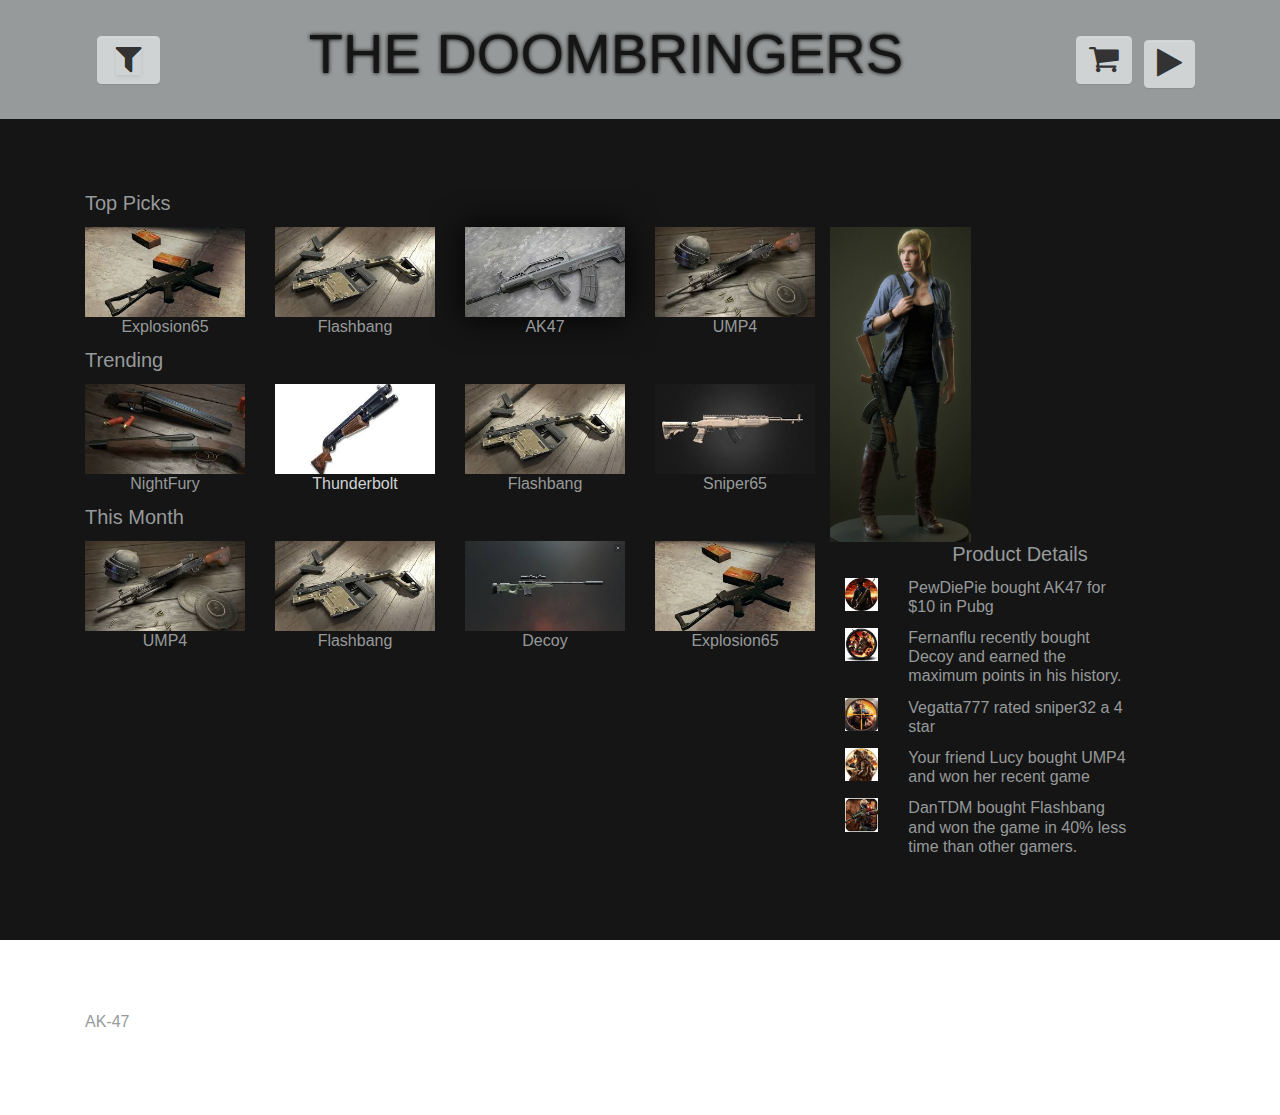
<file: index.html>
<!DOCTYPE html>
<html>

<head>
  <meta charset="utf-8">
  <meta name="viewport" content="width=device-width, initial-scale=1">
  <link rel="stylesheet" href="https://cdnjs.cloudflare.com/ajax/libs/font-awesome/4.7.0/css/font-awesome.min.css" type="text/css">
  <link rel="stylesheet" href="theme.css" type="text/css">
</head>

<body>
  <nav class="navbar navbar-expand-md navbar-light bg-primary">
    <div class="container">
      <div class="row" style="">
        <div class="col-md-12"><a class="btn navbar-btn ml-md-2 w-100 btn-block btn-secondary" style=""><i class="fa fa-filter w-500 shadow-sm fa-2x bg-secondary" aria-hidden="true" style="	box-shadow: 0px 0px 4px  black;	text-shadow: 0px 0px 0px black;" id="f1"></i>
            <!-- javascript-->
            <script type="text/javascript" style="">
              document.getElementById("f1").onclick = function() {
                location.href = "EmptyFilterPage.html";
              };
            </script>
            <!-- javascript-->
          </a></div>
      </div><span class="navbar-text text-center w-100 text-capitalize" style="">
        <h1 class="text-dark display-4" style="	text-shadow: 0px 0px 4px black;">THE DOOMBRINGERS</h1>
      </span> <button class="navbar-toggler navbar-toggler-right border-0" type="button" data-toggle="collapse" data-target="#navbar4" style="">
        <span class="navbar-toggler-icon"></span>
      </button>
      <div class="collapse navbar-collapse" id="navbar4">
        <a class="btn navbar-btn ml-md-2 w-100 btn-block btn-secondary" style=""><i class="fa fa-shopping-cart fa-2x bg-secondary" aria-hidden="true" id="shop"></i>
          <!-- javascript-->
          <script type="text/javascript" style="">
            document.getElementById("shop").onclick = function() {
              alert("Under Construction!");
            };
          </script>
          <!-- javascript-->
        </a><a class="btn navbar-btn ml-md-2 w-100 btn-block btn-secondary ml-1" style=""><i class="fa fa-play fa-2x bg-secondary" aria-hidden="true" id="play"></i>
          <!-- javascript-->
          <script type="text/javascript" style="">
            document.getElementById("play").onclick = function() {
              location.href = "TrialPage.html";
            };
          </script>
          <!-- javascript-->
        </a>
      </div>
    </div>
  </nav>
  <div class="py-5 bg-dark" style="">
    <div class="container">
      <div class="row">
        <div class="col-md-8">
          <div class="row">
            <div class="col-md-12">
              <h5 class="text-primary">Top Picks</h5>
            </div>
          </div>
          <div class="row">
            <div class="col-md-3"><img class="img-fluid d-block" src="./weaponsimages/w14.jpg"></div>
            <div class="col-md-3"><img class="img-fluid d-block" src="./weaponsimages/w1.jpg"></div>
            <div class="col-md-3"><img class="img-fluid d-block" src="./weaponsimages/w2.jpg" style="	box-shadow: 0px 0px 34px  black;"></div>
            <div class="col-md-3"><img class="img-fluid d-block" src="./weaponsimages/w3.jpg"></div>
          </div>
          <div class="row">
            <div class="col-md-3">
              <h6 class="text-center text-primary">Explosion65</h6>
            </div>
            <div class="col-md-3">
              <h6 class="text-center text-primary">Flashbang</h6>
            </div>
            <div class="col-md-3">
              <h6 class="text-center text-primary" id="ak">AK47</h6>
              <!-- javascript-->
              <script type="text/javascript" style="">
                document.getElementById("ak").onclick = function() {
                  location.href = "ProductDetailPage.html";
                };
              </script>
              <!-- javascript-->
            </div>
            <div class="col-md-3">
              <h6 class="text-center text-primary">UMP4</h6>
            </div>
          </div>
          <div class="row">
            <div class="col-md-12">
              <h5 class="text-primary">Trending</h5>
            </div>
          </div>
          <div class="row">
            <div class="col-md-3"><img class="img-fluid d-block" src="./weaponsimages/w4.jpg"></div>
            <div class="col-md-3" style=""><img class="img-fluid d-block" src="./weaponsimages/w8.jpg"></div>
            <div class="col-md-3"><img class="img-fluid d-block" src="./weaponsimages/w1.jpg"></div>
            <div class="col-md-3 text-center"><img class="img-fluid d-block" src="./weaponsimages/w6.jpg"></div>
          </div>
          <div class="row">
            <div class="col-md-3">
              <h6 class="text-center text-primary">NightFury</h6>
            </div>
            <div class="col-md-3">
              <h6 class="text-center text-secondary">Thunderbolt</h6>
            </div>
            <div class="col-md-3">
              <h6 class="text-center text-primary">Flashbang</h6>
            </div>
            <div class="col-md-3">
              <h6 class="text-center text-primary">Sniper65</h6>
            </div>
          </div>
          <div class="row">
            <div class="col-md-12">
              <h5 class="text-primary" contenteditable="true">This Month</h5>
            </div>
          </div>
          <div class="row">
            <div class="col-md-3"><img class="img-fluid d-block" src="./weaponsimages/w3.jpg"></div>
            <div class="col-md-3"><img class="img-fluid d-block" src="./weaponsimages/w1.jpg"></div>
            <div class="col-md-3"><img class="img-fluid d-block" src="./weaponsimages/w15.jpg"></div>
            <div class="col-md-3"><img class="img-fluid d-block" src="./weaponsimages/w14.jpg"></div>
          </div>
          <div class="row">
            <div class="col-md-3">
              <h6 class="text-center text-primary">UMP4</h6>
            </div>
            <div class="col-md-3">
              <h6 class="text-center text-primary">Flashbang</h6>
            </div>
            <div class="col-md-3">
              <h6 class="text-center text-primary">Decoy</h6>
            </div>
            <div class="col-md-3">
              <h6 class="text-center text-primary">Explosion65</h6>
            </div>
          </div>
        </div>
        <div class="col-md-4">
          <div class="row">
            <div class="col-md-">
              <div class="row text-primary">
                <div class="col-md-5 mt-4" style=""><img class="img-fluid d-block" src="./hpa.png" style=""></div>
              </div>
            </div>
          </div>
          <div class="row">
            <div class="col-md-12">
              <h5 class="text-center text-primary">Product Details</h5>
            </div>
          </div>
          <div class="row">
            <div class="col-md-2" style="">
              <h2 class="text-primary"><img class="img-fluid d-block" src="./User_images/p1.jpg"></h2>
            </div>
            <div class="col-md-8" style="">
              <h6 class="text-primary text-left"> PewDiePie bought AK47 for $10 in Pubg</h6>
            </div>
          </div>
          <div class="row">
            <div class="col-md-2">
              <h6 class="text-primary"><img class="img-fluid d-block" src="./User_images/p2.jpg"></h6>
            </div>
            <div class="col-md-8" style="">
              <h6 class="text-primary text-left">Fernanflu recently bought Decoy and earned the maximum points in his history.</h6>
            </div>
          </div>
          <div class="row">
            <div class="col-md-2" style="">
              <h6 class="text-primary"><img class="img-fluid d-block" src="./User_images/p3.jpg"></h6>
            </div>
            <div class="col-md-8 text-primary" style="">
              <h6 class="text-left">Vegatta777 rated sniper32 a 4 star</h6>
            </div>
          </div>
          <div class="row">
            <div class="col-md-2" style="">
              <h6 class="text-primary"><img class="img-fluid d-block" src="./User_images/p4.jpg"></h6>
            </div>
            <div class="col-md-8" style="">
              <h6 class="text-primary text-left">Your friend Lucy bought UMP4 and won her recent game</h6>
            </div>
          </div>
          <div class="row">
            <div class="col-md-2" style="">
              <h6 class="text-primary"><img class="img-fluid d-block" src="./User_images/p5.jpg"></h6>
            </div>
            <div class="col-md-8" style="">
              <h6 class="text-primary text-left">DanTDM bought Flashbang and won the game in 40% less time than other gamers.</h6>
            </div>
          </div>
        </div>
      </div>
    </div>
  </div>
  <div class="py-5">
    <div class="container">
      <div class="row">
        <div class="col-md-12">
          <h6 class="text-primary text-left">AK-47</h6>
        </div>
      </div>
    </div>
  </div>
  <script src="https://code.jquery.com/jquery-3.3.1.slim.min.js" integrity="sha384-q8i/X+965DzO0rT7abK41JStQIAqVgRVzpbzo5smXKp4YfRvH+8abtTE1Pi6jizo" crossorigin="anonymous"></script>
  <script src="https://cdnjs.cloudflare.com/ajax/libs/popper.js/1.14.3/umd/popper.min.js" integrity="sha384-ZMP7rVo3mIykV+2+9J3UJ46jBk0WLaUAdn689aCwoqbBJiSnjAK/l8WvCWPIPm49" crossorigin="anonymous"></script>
  <script src="https://stackpath.bootstrapcdn.com/bootstrap/4.2.1/js/bootstrap.min.js" integrity="sha384-B0UglyR+jN6CkvvICOB2joaf5I4l3gm9GU6Hc1og6Ls7i6U/mkkaduKaBhlAXv9k" crossorigin="anonymous"></script>

</body>

</html>
</file>
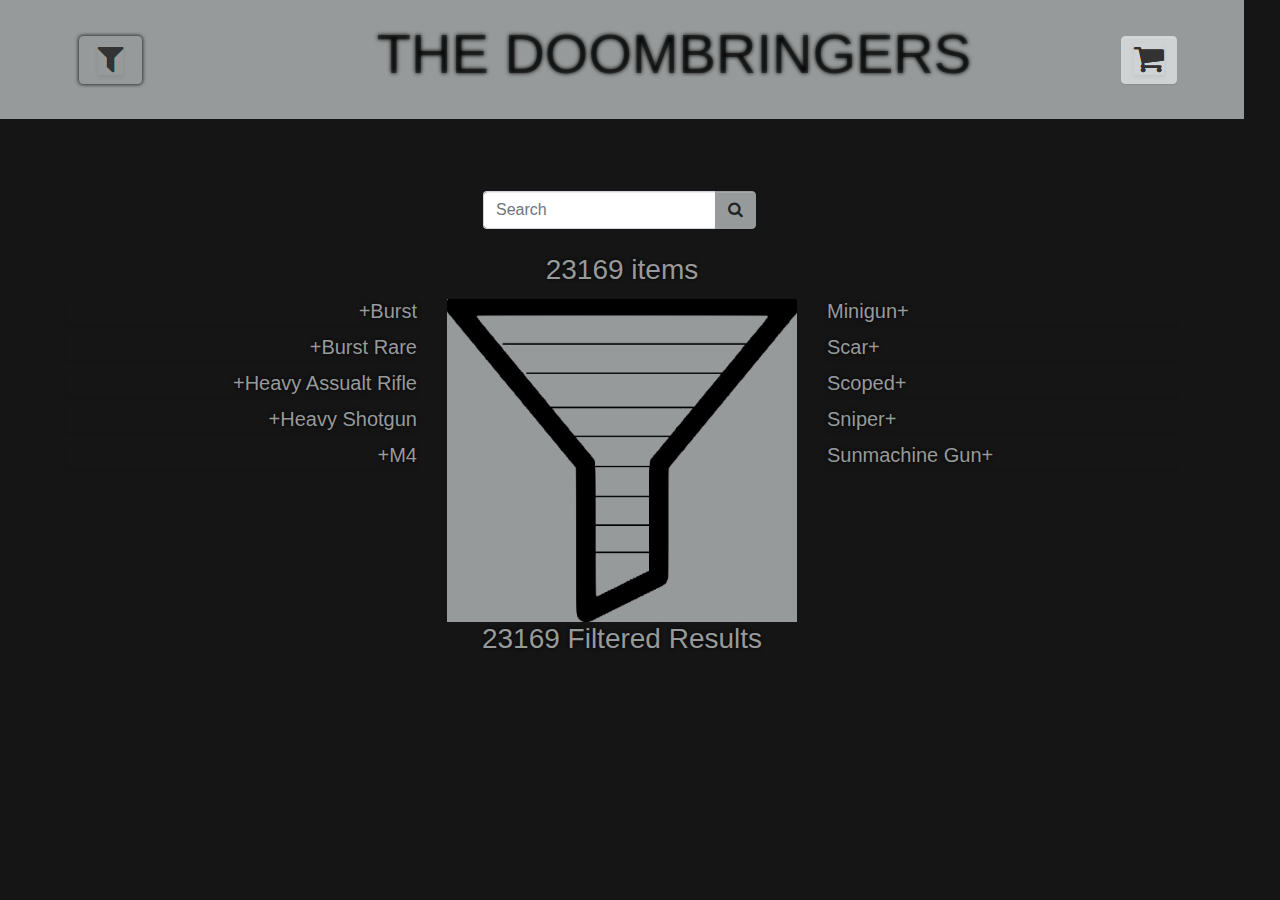
<file: Empty Filter Page.html>
<!DOCTYPE html>
<html>

<head>
  <meta charset="utf-8">
  <meta name="viewport" content="width=device-width, initial-scale=1">
  <link rel="stylesheet" href="https://cdnjs.cloudflare.com/ajax/libs/font-awesome/4.7.0/css/font-awesome.min.css" type="text/css">
  <link rel="stylesheet" href="theme.css" type="text/css">
</head>

<body class="shadow-none mr-4 bg-dark" style="	box-shadow: 0px 0px 4px  black;	text-shadow: 0px 0px 4px black;">
  <nav class="navbar navbar-expand-md navbar-light bg-primary">
    <div class="container">
      <div class="row" style="">
        <div class="col-md-12"><a class="btn navbar-btn ml-md-2 w-100 btn-block btn-primary" style="	text-shadow: 0px 0px 4px black;	box-shadow: 0px 0px 4px  black;"><i class="fa fa-filter w-500 shadow-sm fa-2x" aria-hidden="true" style="	box-shadow: 0px 0px 4px  black;	text-shadow: 0px 0px 0px black;"></i></a></div>
      </div><span class="navbar-text text-center w-100 text-capitalize" style="">
        <h1 class="display-4">&nbsp; &nbsp; &nbsp; &nbsp;THE DOOMBRINGERS</h1>
      </span> <button class="navbar-toggler navbar-toggler-right border-0" type="button" data-toggle="collapse" data-target="#navbar4" style="">
        <span class="navbar-toggler-icon"></span>
      </button>
      <div class="collapse navbar-collapse" id="navbar4">
        <a class="btn navbar-btn ml-md-2 w-100 btn-block btn-secondary" style=""><i class="fa fa-shopping-cart w-500 shadow-sm fa-2x bg-secondary" aria-hidden="true" id="shoppingc" style="	box-shadow: 0px 0px 0px  black;	text-shadow: 0px 0px 0px black;"></i>
          <!-- javascript-->
          <script type="text/javascript" style="">
            document.getElementById("shoppingc").onclick = function() {
              alert("Under Construction!!");
            };
          </script>
          <!-- javascript-->
        </a> </div>
    </div>
  </nav>
  <div class="py-5">
    <div class="container">
      <div class="row" style="">
        <div class="col-md-4" style=""></div>
        <div class="col-md-4 " style="">
          <form class="form-inline">
            <div class="input-group">
              <input type="text" class="form-control border-right ml-4 mb-3" id="inlineFormInputGroup" placeholder="Search" style="">
              <div class="input-group-append"><button class="btn btn-primary mb-3" type="button"><i class="fa fa-search"></i></button></div>
            </div>
          </form>
        </div>
        <div class="col-md-4" style=""></div>
      </div>
      <div class="row">
        <div class="col-md-12">
          <h3 class="text-center text-primary">23169 items</h3>
        </div>
      </div>
      <div class="row">
        <div class="col-md-4">
          <div class="row">
            <div class="col-md-12">
              <h5 class="text-right shadow-sm text-primary">+Burst</h5>
            </div>
          </div>
          <div class="row">
            <div class="col-md-12">
              <h5 class="text-right shadow-sm text-primary">+Burst Rare</h5>
            </div>
          </div>
          <div class="row">
            <div class="col-md-12">
              <h5 class="text-right shadow-sm text-primary">+Heavy Assualt Rifle</h5>
            </div>
          </div>
          <div class="row">
            <div class="col-md-12">
              <h5 class="text-right shadow-sm text-primary">+Heavy Shotgun</h5>
            </div>
          </div>
          <div class="row">
            <div class="col-md-12">
              <h5 class="text-right shadow-sm text-primary">+M4</h5>
            </div>
          </div>
        </div>
        <div class="col-md-4"><img class="img-fluid d-block bg-primary" src="../emptyfilter.png"></div>
        <div class="col-md-4">
          <div class="row">
            <div class="col-md-12">
              <h5 class="text-left shadow-sm text-primary">Minigun+</h5>
            </div>
          </div>
          <div class="row">
            <div class="col-md-12">
              <h5 class="text-left shadow-sm text-primary">Scar+</h5>
            </div>
          </div>
          <div class="row">
            <div class="col-md-12">
              <h5 class="text-left shadow-sm text-primary">Scoped+</h5>
            </div>
          </div>
          <div class="row">
            <div class="col-md-12 text-primary">
              <h5 class="text-left shadow-sm" aria-hidden="true" style="	box-shadow: 0px 0px 4px  black;" id="sniper">Sniper+</h5>
              <!-- javascript-->
              <script type="text/javascript" style="">
                document.getElementById("sniper").onclick = function() {
                  location.href = "Filled Filter Page.html";
                };
              </script>
              <!-- javascript-->
            </div>
          </div>
          <div class="row">
            <div class="col-md-12 text-primary">
              <h5 class="text-left shadow-sm">Sunmachine Gun+</h5>
            </div>
          </div>
        </div>
      </div>
      <div class="row">
        <div class="col-md-12">
          <h3 class="text-center text-primary" id="results">23169 Filtered Results</h3>
          <!-- javascript-->
          <script type="text/javascript" style="">
            document.getElementById("results").onclick = function() {
              location.href = "index.html";
            };
          </script>
          <!-- javascript-->
        </div>
      </div>
    </div>
  </div>
  <div class="">
    <div class="container-fluid">
      <div class="row">
        <div class="p-0 col-12"> </div>
      </div>
    </div>
  </div>
  <script src="https://code.jquery.com/jquery-3.3.1.slim.min.js" integrity="sha384-q8i/X+965DzO0rT7abK41JStQIAqVgRVzpbzo5smXKp4YfRvH+8abtTE1Pi6jizo" crossorigin="anonymous"></script>
  <script src="https://cdnjs.cloudflare.com/ajax/libs/popper.js/1.14.3/umd/popper.min.js" integrity="sha384-ZMP7rVo3mIykV+2+9J3UJ46jBk0WLaUAdn689aCwoqbBJiSnjAK/l8WvCWPIPm49" crossorigin="anonymous"></script>
  <script src="https://stackpath.bootstrapcdn.com/bootstrap/4.2.1/js/bootstrap.min.js" integrity="sha384-B0UglyR+jN6CkvvICOB2joaf5I4l3gm9GU6Hc1og6Ls7i6U/mkkaduKaBhlAXv9k" crossorigin="anonymous" style=""></script>

</body>

</html>
</file>
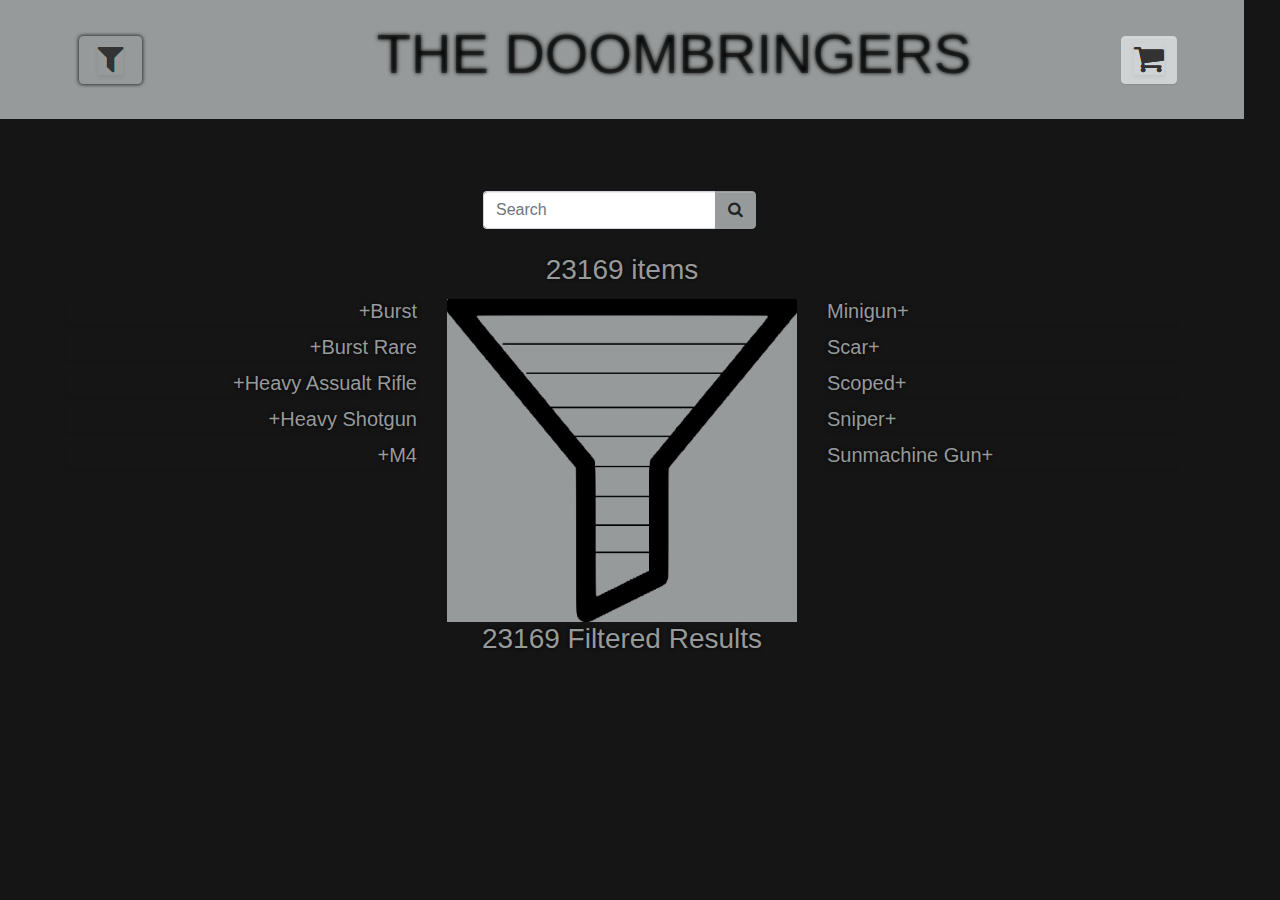
<file: EmptyFilterPage.html>
<!DOCTYPE html>
<html>

<head>
  <meta charset="utf-8">
  <meta name="viewport" content="width=device-width, initial-scale=1">
  <link rel="stylesheet" href="https://cdnjs.cloudflare.com/ajax/libs/font-awesome/4.7.0/css/font-awesome.min.css" type="text/css">
  <link rel="stylesheet" href="theme.css" type="text/css">
</head>

<body class="shadow-none mr-4 bg-dark" style="	box-shadow: 0px 0px 4px  black;	text-shadow: 0px 0px 4px black;">
  <nav class="navbar navbar-expand-md navbar-light bg-primary">
    <div class="container">
      <div class="row" style="">
        <div class="col-md-12"><a class="btn navbar-btn ml-md-2 w-100 btn-block btn-primary" style="	text-shadow: 0px 0px 4px black;	box-shadow: 0px 0px 4px  black;"><i class="fa fa-filter w-500 shadow-sm fa-2x" aria-hidden="true" style="	box-shadow: 0px 0px 4px  black;	text-shadow: 0px 0px 0px black;"></i></a></div>
      </div><span class="navbar-text text-center w-100 text-capitalize" style="">
        <h1 class="display-4">&nbsp; &nbsp; &nbsp; &nbsp;THE DOOMBRINGERS</h1>
      </span> <button class="navbar-toggler navbar-toggler-right border-0" type="button" data-toggle="collapse" data-target="#navbar4" style="">
        <span class="navbar-toggler-icon"></span>
      </button>
      <div class="collapse navbar-collapse" id="navbar4">
        <a class="btn navbar-btn ml-md-2 w-100 btn-block btn-secondary" style=""><i class="fa fa-shopping-cart w-500 shadow-sm fa-2x bg-secondary" aria-hidden="true" id="shoppingc" style="	box-shadow: 0px 0px 0px  black;	text-shadow: 0px 0px 0px black;"></i>
          <!-- javascript-->
          <script type="text/javascript" style="">
            document.getElementById("shoppingc").onclick = function() {
              alert("Under Construction!!");
            };
          </script>
          <!-- javascript-->
        </a> </div>
    </div>
  </nav>
  <div class="py-5">
    <div class="container">
      <div class="row" style="">
        <div class="col-md-4" style=""></div>
        <div class="col-md-4 " style="">
          <form class="form-inline">
            <div class="input-group">
              <input type="text" class="form-control border-right ml-4 mb-3" id="inlineFormInputGroup" placeholder="Search" style="">
              <div class="input-group-append"><button class="btn btn-primary mb-3" type="button"><i class="fa fa-search"></i></button></div>
            </div>
          </form>
        </div>
        <div class="col-md-4" style=""></div>
      </div>
      <div class="row">
        <div class="col-md-12">
          <h3 class="text-center text-primary">23169 items</h3>
        </div>
      </div>
      <div class="row">
        <div class="col-md-4">
          <div class="row">
            <div class="col-md-12">
              <h5 class="text-right shadow-sm text-primary">+Burst</h5>
            </div>
          </div>
          <div class="row">
            <div class="col-md-12">
              <h5 class="text-right shadow-sm text-primary">+Burst Rare</h5>
            </div>
          </div>
          <div class="row">
            <div class="col-md-12">
              <h5 class="text-right shadow-sm text-primary">+Heavy Assualt Rifle</h5>
            </div>
          </div>
          <div class="row">
            <div class="col-md-12">
              <h5 class="text-right shadow-sm text-primary">+Heavy Shotgun</h5>
            </div>
          </div>
          <div class="row">
            <div class="col-md-12">
              <h5 class="text-right shadow-sm text-primary">+M4</h5>
            </div>
          </div>
        </div>
        <div class="col-md-4"><img class="img-fluid d-block bg-primary" src="./emptyfilter.png"></div>
        <div class="col-md-4">
          <div class="row">
            <div class="col-md-12">
              <h5 class="text-left shadow-sm text-primary">Minigun+</h5>
            </div>
          </div>
          <div class="row">
            <div class="col-md-12">
              <h5 class="text-left shadow-sm text-primary">Scar+</h5>
            </div>
          </div>
          <div class="row">
            <div class="col-md-12">
              <h5 class="text-left shadow-sm text-primary">Scoped+</h5>
            </div>
          </div>
          <div class="row">
            <div class="col-md-12 text-primary">
              <h5 class="text-left shadow-sm" aria-hidden="true" style="	box-shadow: 0px 0px 4px  black;" id="sniper">Sniper+</h5>
              <!-- javascript-->
              <script type="text/javascript" style="">
                document.getElementById("sniper").onclick = function() {
                  location.href = "FilledFilterPage.html";
                };
              </script>
              <!-- javascript-->
            </div>
          </div>
          <div class="row">
            <div class="col-md-12 text-primary">
              <h5 class="text-left shadow-sm">Sunmachine Gun+</h5>
            </div>
          </div>
        </div>
      </div>
      <div class="row">
        <div class="col-md-12">
          <h3 class="text-center text-primary" id="results">23169 Filtered Results</h3>
          <!-- javascript-->
          <script type="text/javascript" style="">
            document.getElementById("results").onclick = function() {
              location.href = "index.html";
            };
          </script>
          <!-- javascript-->
        </div>
      </div>
    </div>
  </div>
  <div class="">
    <div class="container-fluid">
      <div class="row">
        <div class="p-0 col-12"> </div>
      </div>
    </div>
  </div>
  <script src="https://code.jquery.com/jquery-3.3.1.slim.min.js" integrity="sha384-q8i/X+965DzO0rT7abK41JStQIAqVgRVzpbzo5smXKp4YfRvH+8abtTE1Pi6jizo" crossorigin="anonymous"></script>
  <script src="https://cdnjs.cloudflare.com/ajax/libs/popper.js/1.14.3/umd/popper.min.js" integrity="sha384-ZMP7rVo3mIykV+2+9J3UJ46jBk0WLaUAdn689aCwoqbBJiSnjAK/l8WvCWPIPm49" crossorigin="anonymous"></script>
  <script src="https://stackpath.bootstrapcdn.com/bootstrap/4.2.1/js/bootstrap.min.js" integrity="sha384-B0UglyR+jN6CkvvICOB2joaf5I4l3gm9GU6Hc1og6Ls7i6U/mkkaduKaBhlAXv9k" crossorigin="anonymous" style=""></script>

</body>

</html>
</file>
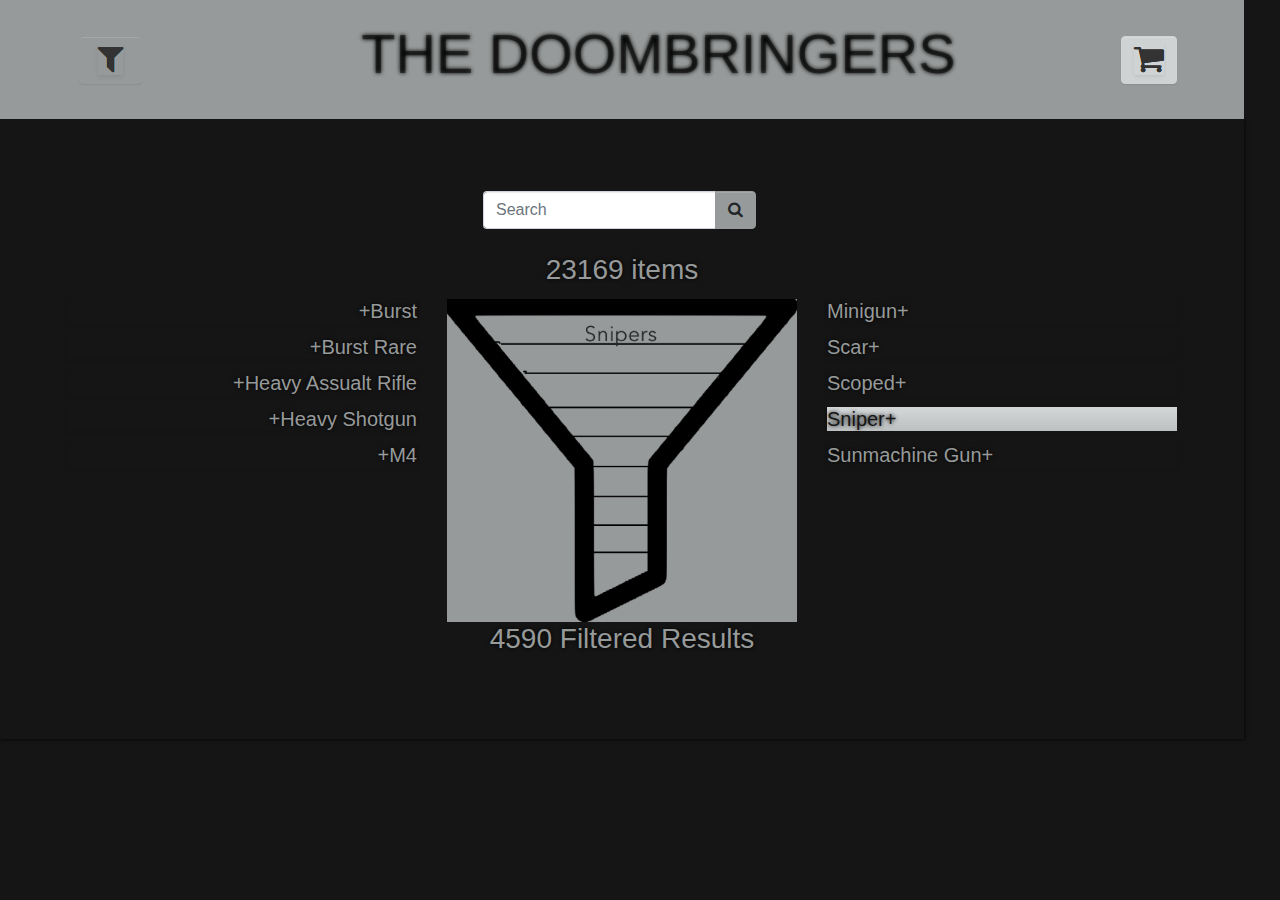
<file: Filled FIlter Page.html>
<!DOCTYPE html>
<html>

<head>
  <meta charset="utf-8">
  <meta name="viewport" content="width=device-width, initial-scale=1">
  <link rel="stylesheet" href="https://cdnjs.cloudflare.com/ajax/libs/font-awesome/4.7.0/css/font-awesome.min.css" type="text/css">
  <link rel="stylesheet" href="theme.css" type="text/css">
</head>

<body class="shadow-none mr-4 bg-dark" style="	box-shadow: 0px 0px 4px  black;	text-shadow: 0px 0px 4px black;">
  <nav class="navbar navbar-expand-md navbar-light bg-primary">
    <div class="container">
      <div class="row" style="">
        <div class="col-md-12"><a class="btn navbar-btn ml-md-2 w-100 btn-block btn-primary" style=""><i class="fa fa-filter w-500 shadow-sm fa-2x bg-primary" aria-hidden="true" style="	box-shadow: 0px 0px 4px  black;	text-shadow: 0px 0px 0px black;"></i></a></div>
      </div><span class="navbar-text text-center w-100 text-capitalize" style="">
        <h1 class="display-4">&nbsp; &nbsp; &nbsp;THE DOOMBRINGERS</h1>
      </span> <button class="navbar-toggler navbar-toggler-right border-0" type="button" data-toggle="collapse" data-target="#navbar4" style="">
        <span class="navbar-toggler-icon"></span>
      </button>
      <div class="collapse navbar-collapse" id="navbar4">
        <a class="btn navbar-btn ml-md-2 w-100 btn-block btn-secondary" style=""><i class="fa fa-shopping-cart w-500 shadow-sm fa-2x" aria-hidden="true" style="	box-shadow: 0px 0px 4px  black;	text-shadow: 0px 0px 0px black;" id="bye"></i>
          <!-- javascript-->
          <script type="text/javascript" style="">
            document.getElementById("bye").onclick = function() {
              alert("Under Construction");
            };
          </script>
          <!-- javascript-->
        </a> </div>
    </div>
  </nav>
  <div class="py-5" style="	text-shadow: 0px 0px 4px black;	box-shadow: 0px 0px 4px  black;">
    <div class="container">
      <div class="row" style="">
        <div class="col-md-4" style=""></div>
        <div class="col-md-4 " style="">
          <form class="form-inline">
            <div class="input-group">
              <input type="text" class="form-control border-right ml-4 mb-3" id="inlineFormInputGroup" placeholder="Search" style="">
              <div class="input-group-append"><button class="btn btn-primary mb-3" type="button"><i class="fa fa-search"></i></button></div>
            </div>
          </form>
        </div>
        <div class="col-md-4" style=""></div>
      </div>
      <div class="row">
        <div class="col-md-12">
          <h3 class="text-center text-primary" contenteditable="true">23169 items</h3>
        </div>
      </div>
      <div class="row">
        <div class="col-md-4">
          <div class="row">
            <div class="col-md-12">
              <h5 class="text-right shadow-sm text-primary">+Burst</h5>
            </div>
          </div>
          <div class="row">
            <div class="col-md-12">
              <h5 class="text-right shadow-sm text-primary">+Burst Rare</h5>
            </div>
          </div>
          <div class="row">
            <div class="col-md-12">
              <h5 class="text-right shadow-sm text-primary">+Heavy Assualt Rifle</h5>
            </div>
          </div>
          <div class="row">
            <div class="col-md-12">
              <h5 class="text-right shadow-sm text-primary">+Heavy Shotgun</h5>
            </div>
          </div>
          <div class="row">
            <div class="col-md-12">
              <h5 class="text-right shadow-sm text-primary">+M4</h5>
            </div>
          </div>
        </div>
        <div class="col-md-4"><img class="img-fluid d-block bg-primary" src="../filterfilled.png"></div>
        <div class="col-md-4">
          <div class="row">
            <div class="col-md-12">
              <h5 class="text-left shadow-sm text-primary">Minigun+</h5>
            </div>
          </div>
          <div class="row">
            <div class="col-md-12">
              <h5 class="text-left shadow-sm text-primary">Scar+</h5>
            </div>
          </div>
          <div class="row">
            <div class="col-md-12">
              <h5 class="text-left shadow-sm text-primary">Scoped+</h5>
            </div>
          </div>
          <div class="row">
            <div class="col-md-12">
              <h5 class="text-left shadow-sm bg-info text-dark" style="	text-shadow: 0px 0px 4px black;	box-shadow: 0px 0px 4px  black;	background-image: linear-gradient(to bottom, rgba(0, 0, 0, 0.1), rgba(0, 0, 0, 0.2));	background-position: top left;	background-size: 100%;	background-repeat: repeat;">Sniper+</h5>
            </div>
          </div>
          <div class="row">
            <div class="col-md-12">
              <h5 class="text-left shadow-sm text-primary">Sunmachine Gun+</h5>
            </div>
          </div>
        </div>
      </div>
      <div class="row">
        <div class="col-md-12">
          <h3 class="text-center text-primary" id="results2" contenteditable="true">4590&nbsp;Filtered Results</h3>
          <!-- javascript-->
          <script type="text/javascript" style="">
            document.getElementById("results2").onclick = function() {
              location.href = "Product Detail page.html";
            };
          </script>
          <!-- javascript-->
        </div>
      </div>
    </div>
  </div>
  <div class="">
    <div class="container-fluid">
      <div class="row">
        <div class="p-0 col-12"> </div>
      </div>
    </div>
  </div>
  <script src="https://code.jquery.com/jquery-3.3.1.slim.min.js" integrity="sha384-q8i/X+965DzO0rT7abK41JStQIAqVgRVzpbzo5smXKp4YfRvH+8abtTE1Pi6jizo" crossorigin="anonymous"></script>
  <script src="https://cdnjs.cloudflare.com/ajax/libs/popper.js/1.14.3/umd/popper.min.js" integrity="sha384-ZMP7rVo3mIykV+2+9J3UJ46jBk0WLaUAdn689aCwoqbBJiSnjAK/l8WvCWPIPm49" crossorigin="anonymous"></script>
  <script src="https://stackpath.bootstrapcdn.com/bootstrap/4.2.1/js/bootstrap.min.js" integrity="sha384-B0UglyR+jN6CkvvICOB2joaf5I4l3gm9GU6Hc1og6Ls7i6U/mkkaduKaBhlAXv9k" crossorigin="anonymous" style=""></script>

</body>

</html>
</file>
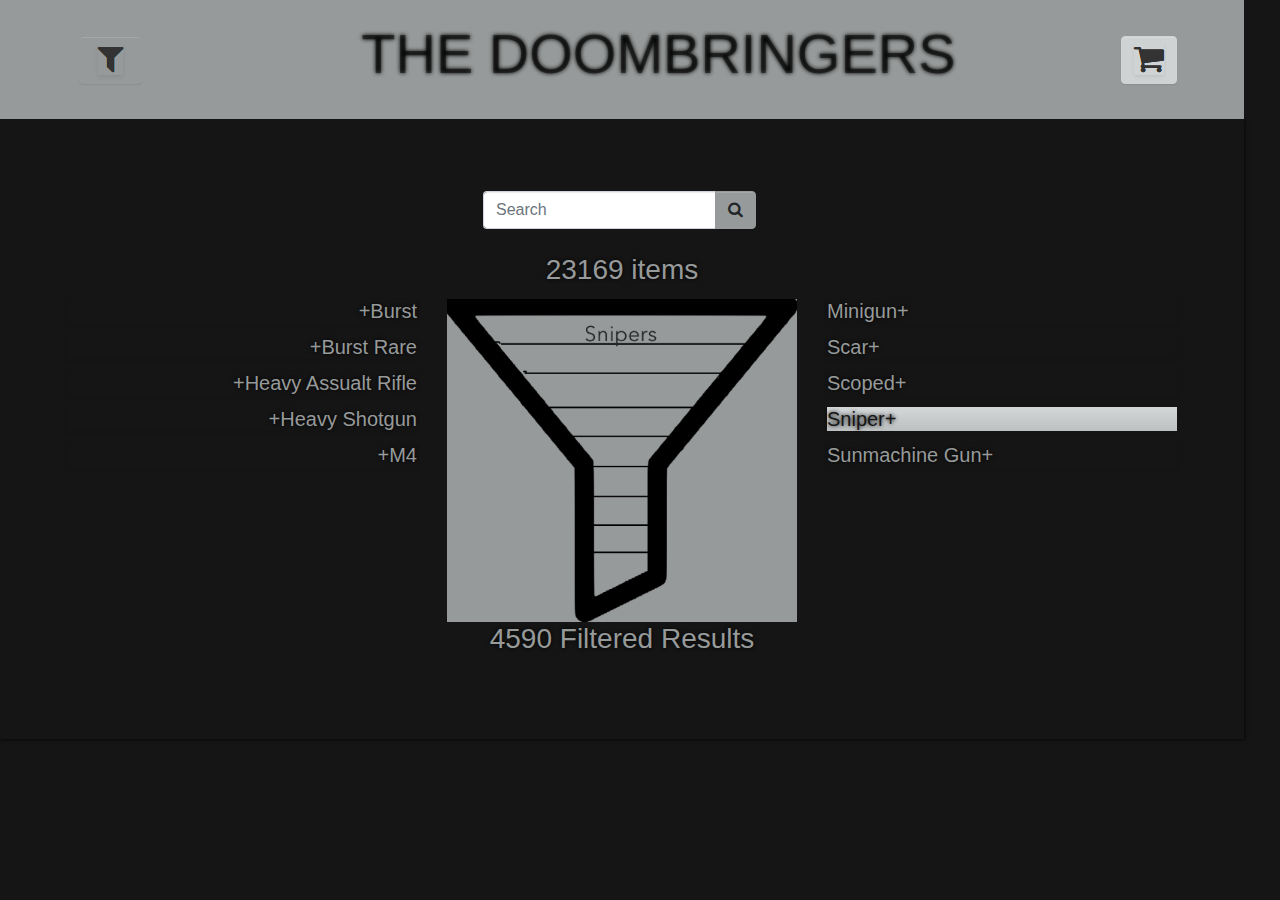
<file: FilledFilterPage.html>
<!DOCTYPE html>
<html>

<head>
  <meta charset="utf-8">
  <meta name="viewport" content="width=device-width, initial-scale=1">
  <link rel="stylesheet" href="https://cdnjs.cloudflare.com/ajax/libs/font-awesome/4.7.0/css/font-awesome.min.css" type="text/css">
  <link rel="stylesheet" href="theme.css" type="text/css">
</head>

<body class="shadow-none mr-4 bg-dark" style="	box-shadow: 0px 0px 4px  black;	text-shadow: 0px 0px 4px black;">
  <nav class="navbar navbar-expand-md navbar-light bg-primary">
    <div class="container">
      <div class="row" style="">
        <div class="col-md-12"><a class="btn navbar-btn ml-md-2 w-100 btn-block btn-primary" style=""><i class="fa fa-filter w-500 shadow-sm fa-2x bg-primary" aria-hidden="true" style="	box-shadow: 0px 0px 4px  black;	text-shadow: 0px 0px 0px black;"></i></a></div>
      </div><span class="navbar-text text-center w-100 text-capitalize" style="">
        <h1 class="display-4">&nbsp; &nbsp; &nbsp;THE DOOMBRINGERS</h1>
      </span> <button class="navbar-toggler navbar-toggler-right border-0" type="button" data-toggle="collapse" data-target="#navbar4" style="">
        <span class="navbar-toggler-icon"></span>
      </button>
      <div class="collapse navbar-collapse" id="navbar4">
        <a class="btn navbar-btn ml-md-2 w-100 btn-block btn-secondary" style=""><i class="fa fa-shopping-cart w-500 shadow-sm fa-2x" aria-hidden="true" style="	box-shadow: 0px 0px 4px  black;	text-shadow: 0px 0px 0px black;" id="bye"></i>
          <!-- javascript-->
          <script type="text/javascript" style="">
            document.getElementById("bye").onclick = function() {
              alert("Under Construction");
            };
          </script>
          <!-- javascript-->
        </a> </div>
    </div>
  </nav>
  <div class="py-5" style="	text-shadow: 0px 0px 4px black;	box-shadow: 0px 0px 4px  black;">
    <div class="container">
      <div class="row" style="">
        <div class="col-md-4" style=""></div>
        <div class="col-md-4 " style="">
          <form class="form-inline">
            <div class="input-group">
              <input type="text" class="form-control border-right ml-4 mb-3" id="inlineFormInputGroup" placeholder="Search" style="">
              <div class="input-group-append"><button class="btn btn-primary mb-3" type="button"><i class="fa fa-search"></i></button></div>
            </div>
          </form>
        </div>
        <div class="col-md-4" style=""></div>
      </div>
      <div class="row">
        <div class="col-md-12">
          <h3 class="text-center text-primary" contenteditable="true">23169 items</h3>
        </div>
      </div>
      <div class="row">
        <div class="col-md-4">
          <div class="row">
            <div class="col-md-12">
              <h5 class="text-right shadow-sm text-primary">+Burst</h5>
            </div>
          </div>
          <div class="row">
            <div class="col-md-12">
              <h5 class="text-right shadow-sm text-primary">+Burst Rare</h5>
            </div>
          </div>
          <div class="row">
            <div class="col-md-12">
              <h5 class="text-right shadow-sm text-primary">+Heavy Assualt Rifle</h5>
            </div>
          </div>
          <div class="row">
            <div class="col-md-12">
              <h5 class="text-right shadow-sm text-primary">+Heavy Shotgun</h5>
            </div>
          </div>
          <div class="row">
            <div class="col-md-12">
              <h5 class="text-right shadow-sm text-primary">+M4</h5>
            </div>
          </div>
        </div>
        <div class="col-md-4"><img class="img-fluid d-block bg-primary" src="./filterfilled.png"></div>
        <div class="col-md-4">
          <div class="row">
            <div class="col-md-12">
              <h5 class="text-left shadow-sm text-primary">Minigun+</h5>
            </div>
          </div>
          <div class="row">
            <div class="col-md-12">
              <h5 class="text-left shadow-sm text-primary">Scar+</h5>
            </div>
          </div>
          <div class="row">
            <div class="col-md-12">
              <h5 class="text-left shadow-sm text-primary">Scoped+</h5>
            </div>
          </div>
          <div class="row">
            <div class="col-md-12">
              <h5 class="text-left shadow-sm bg-info text-dark" style="	text-shadow: 0px 0px 4px black;	box-shadow: 0px 0px 4px  black;	background-image: linear-gradient(to bottom, rgba(0, 0, 0, 0.1), rgba(0, 0, 0, 0.2));	background-position: top left;	background-size: 100%;	background-repeat: repeat;">Sniper+</h5>
            </div>
          </div>
          <div class="row">
            <div class="col-md-12">
              <h5 class="text-left shadow-sm text-primary">Sunmachine Gun+</h5>
            </div>
          </div>
        </div>
      </div>
      <div class="row">
        <div class="col-md-12">
          <h3 class="text-center text-primary" id="results2" contenteditable="true">4590&nbsp;Filtered Results</h3>
          <!-- javascript-->
          <script type="text/javascript" style="">
            document.getElementById("results2").onclick = function() {
              location.href = "ProductDetailPage.html";
            };
          </script>
          <!-- javascript-->
        </div>
      </div>
    </div>
  </div>
  <div class="">
    <div class="container-fluid">
      <div class="row">
        <div class="p-0 col-12"> </div>
      </div>
    </div>
  </div>
  <script src="https://code.jquery.com/jquery-3.3.1.slim.min.js" integrity="sha384-q8i/X+965DzO0rT7abK41JStQIAqVgRVzpbzo5smXKp4YfRvH+8abtTE1Pi6jizo" crossorigin="anonymous"></script>
  <script src="https://cdnjs.cloudflare.com/ajax/libs/popper.js/1.14.3/umd/popper.min.js" integrity="sha384-ZMP7rVo3mIykV+2+9J3UJ46jBk0WLaUAdn689aCwoqbBJiSnjAK/l8WvCWPIPm49" crossorigin="anonymous"></script>
  <script src="https://stackpath.bootstrapcdn.com/bootstrap/4.2.1/js/bootstrap.min.js" integrity="sha384-B0UglyR+jN6CkvvICOB2joaf5I4l3gm9GU6Hc1og6Ls7i6U/mkkaduKaBhlAXv9k" crossorigin="anonymous" style=""></script>

</body>

</html>
</file>
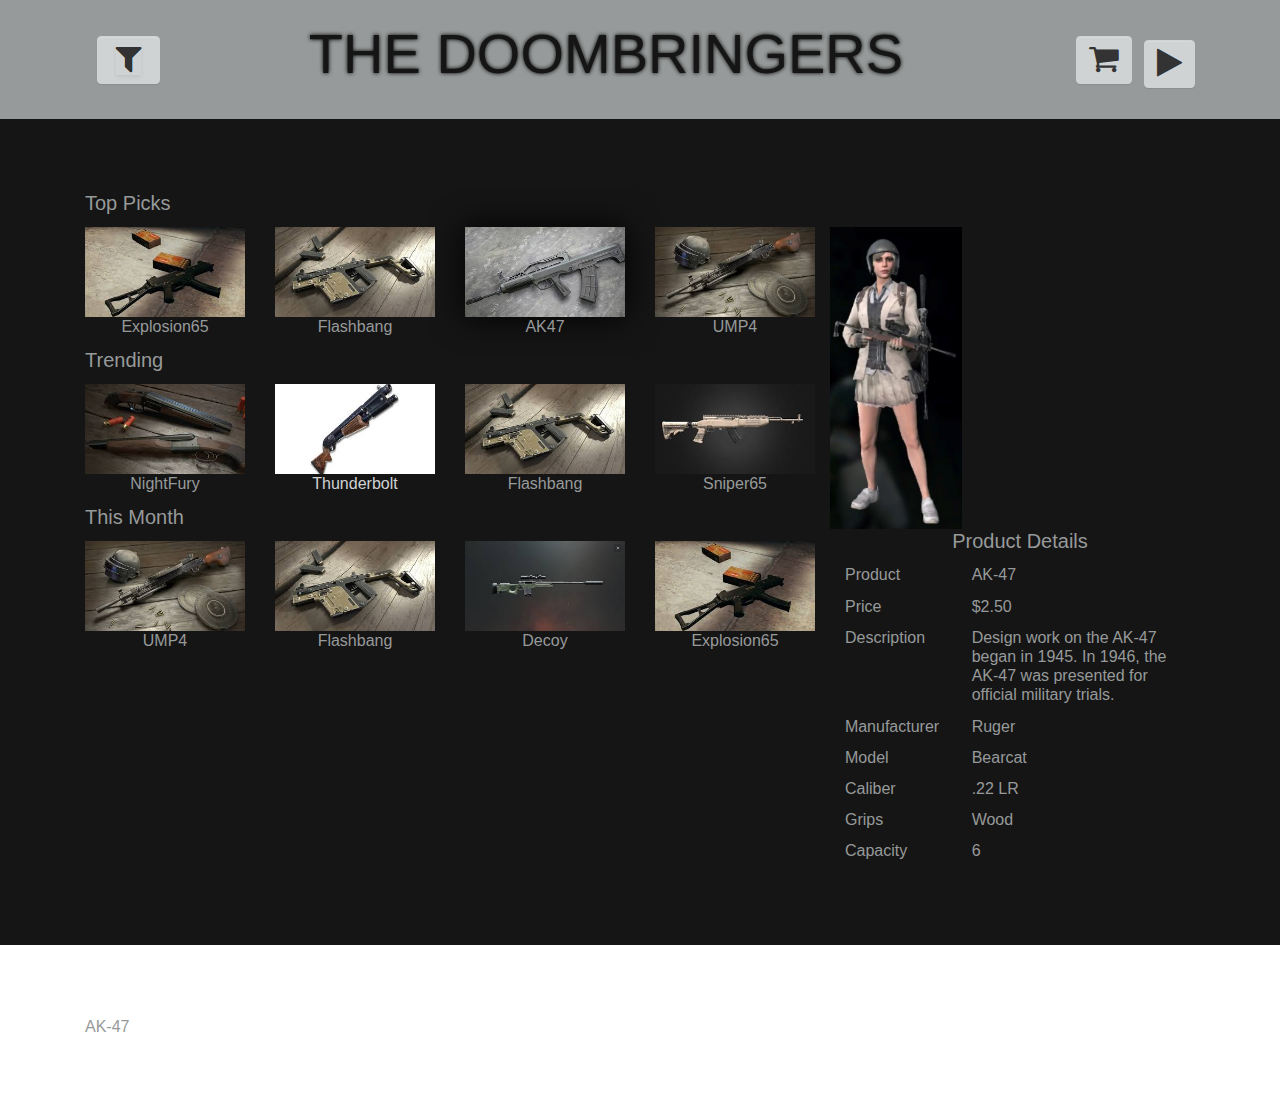
<file: Product Detail page.html>
<!DOCTYPE html>
<html>

<head>
  <meta charset="utf-8">
  <meta name="viewport" content="width=device-width, initial-scale=1">
  <link rel="stylesheet" href="https://cdnjs.cloudflare.com/ajax/libs/font-awesome/4.7.0/css/font-awesome.min.css" type="text/css">
  <link rel="stylesheet" href="theme.css" type="text/css">
</head>

<body>
  <nav class="navbar navbar-expand-md navbar-light bg-primary">
    <div class="container">
      <div class="row" style="">
        <div class="col-md-12"><a class="btn navbar-btn ml-md-2 w-100 btn-block btn-secondary" style=""><i class="fa fa-filter w-500 shadow-sm fa-2x bg-secondary" aria-hidden="true" style="	box-shadow: 0px 0px 4px  black;	text-shadow: 0px 0px 0px black;" id="f1"></i>
            <!-- javascript-->
            <script type="text/javascript" style="">
              document.getElementById("f1").onclick = function() {
                location.href = "EmptyFilterPage.html";
              };
            </script>
            <!-- javascript-->
          </a></div>
      </div><span class="navbar-text text-center w-100 text-capitalize" style="">
        <h1 class="text-dark display-4" style="	text-shadow: 0px 0px 4px black;">THE DOOMBRINGERS</h1>
      </span> <button class="navbar-toggler navbar-toggler-right border-0" type="button" data-toggle="collapse" data-target="#navbar4" style="">
        <span class="navbar-toggler-icon"></span>
      </button>
      <div class="collapse navbar-collapse" id="navbar4">
        <a class="btn navbar-btn ml-md-2 w-100 btn-block btn-secondary" style=""><i class="fa fa-shopping-cart fa-2x bg-secondary" aria-hidden="true" id="s1"></i>
          <!-- javascript-->
          <script type="text/javascript" style="">
            document.getElementById("s1").onclick = function() {
              alert("Under Construction");
            };
          </script>
          <!-- javascript-->
        </a><a class="btn navbar-btn ml-md-2 w-100 btn-block btn-secondary ml-1" style=""><i class="fa fa-play fa-2x bg-secondary" aria-hidden="true" id="p"></i>
          <!-- javascript-->
          <script type="text/javascript" style="">
            document.getElementById("p").onclick = function() {
              location.href = "Trial Page.html";
            };
          </script>
          <!-- javascript-->
        </a>
      </div>
    </div>
  </nav>
  <div class="py-5 bg-dark" style="">
    <div class="container">
      <div class="row">
        <div class="col-md-8">
          <div class="row">
            <div class="col-md-12">
              <h5 class="text-primary">Top Picks</h5>
            </div>
          </div>
          <div class="row">
            <div class="col-md-3"><img class="img-fluid d-block" src="../weaponsimages/w14.jpg"></div>
            <div class="col-md-3"><img class="img-fluid d-block" src="../weaponsimages/w1.jpg"></div>
            <div class="col-md-3"><img class="img-fluid d-block" src="../weaponsimages/w2.jpg" style="	box-shadow: 0px 0px 34px  black;"></div>
            <div class="col-md-3"><img class="img-fluid d-block" src="../weaponsimages/w3.jpg"></div>
          </div>
          <div class="row">
            <div class="col-md-3">
              <h6 class="text-center text-primary">Explosion65</h6>
            </div>
            <div class="col-md-3">
              <h6 class="text-center text-primary">Flashbang</h6>
            </div>
            <div class="col-md-3">
              <h6 class="text-center text-primary">AK47</h6>
            </div>
            <div class="col-md-3">
              <h6 class="text-center text-primary">UMP4</h6>
            </div>
          </div>
          <div class="row">
            <div class="col-md-12">
              <h5 class="text-primary">Trending</h5>
            </div>
          </div>
          <div class="row">
            <div class="col-md-3"><img class="img-fluid d-block" src="../weaponsimages/w4.jpg"></div>
            <div class="col-md-3" style=""><img class="img-fluid d-block" src="../weaponsimages/w8.jpg"></div>
            <div class="col-md-3"><img class="img-fluid d-block" src="../weaponsimages/w1.jpg"></div>
            <div class="col-md-3 text-center"><img class="img-fluid d-block" src="../weaponsimages/w6.jpg"></div>
          </div>
          <div class="row">
            <div class="col-md-3">
              <h6 class="text-center text-primary">NightFury</h6>
            </div>
            <div class="col-md-3">
              <h6 class="text-center text-secondary">Thunderbolt</h6>
            </div>
            <div class="col-md-3">
              <h6 class="text-center text-primary">Flashbang</h6>
            </div>
            <div class="col-md-3">
              <h6 class="text-center text-primary">Sniper65</h6>
            </div>
          </div>
          <div class="row">
            <div class="col-md-12">
              <h5 class="text-primary" contenteditable="true">This Month</h5>
            </div>
          </div>
          <div class="row">
            <div class="col-md-3"><img class="img-fluid d-block" src="../weaponsimages/w3.jpg"></div>
            <div class="col-md-3"><img class="img-fluid d-block" src="../weaponsimages/w1.jpg"></div>
            <div class="col-md-3"><img class="img-fluid d-block" src="../weaponsimages/w15.jpg"></div>
            <div class="col-md-3"><img class="img-fluid d-block" src="../weaponsimages/w14.jpg"></div>
          </div>
          <div class="row">
            <div class="col-md-3">
              <h6 class="text-center text-primary">UMP4</h6>
            </div>
            <div class="col-md-3">
              <h6 class="text-center text-primary">Flashbang</h6>
            </div>
            <div class="col-md-3">
              <h6 class="text-center text-primary">Decoy</h6>
            </div>
            <div class="col-md-3">
              <h6 class="text-center text-primary">Explosion65</h6>
            </div>
          </div>
        </div>
        <div class="col-md-4">
          <div class="row">
            <div class="col-md-">
              <div class="row text-primary">
                <div class="col-md-5 mt-4" style=""><img class="img-fluid d-block" src="../pdpa.png" style=""></div>
              </div>
            </div>
          </div>
          <div class="row">
            <div class="col-md-12">
              <h5 class="text-center text-primary">Product Details</h5>
            </div>
          </div>
          <div class="row">
            <div class="col-md-4" style="">
              <h6 class="text-primary">Product</h6>
            </div>
            <div class="col-md-8" style="">
              <h6 class="text-primary text-left">AK-47</h6>
            </div>
          </div>
          <div class="row">
            <div class="col-md-4">
              <h6 class="text-primary">Price</h6>
            </div>
            <div class="col-md-8" style="">
              <h6 class="text-primary text-left">$2.50</h6>
            </div>
          </div>
          <div class="row">
            <div class="col-md-4 text-primary" style="">
              <h6 class="">Description</h6>
            </div>
            <div class="col-md-8" style="">
              <h6 class="text-primary text-left" contenteditable="true">Design work on the AK-47 began in 1945. In 1946, the AK-47 was presented for official military trials.</h6>
            </div>
          </div>
          <div class="row">
            <div class="col-md-4 px-1" style="">
              <h6 class="text-primary">&nbsp; Manufacturer</h6>
            </div>
            <div class="col-md-8 text-primary" style="">
              <h6 class="text-left">Ruger</h6>
            </div>
          </div>
          <div class="row">
            <div class="col-md-4" style="">
              <h6 class="text-primary">Model</h6>
            </div>
            <div class="col-md-8" style="">
              <h6 class="text-primary text-left">Bearcat</h6>
            </div>
          </div>
          <div class="row">
            <div class="col-md-4" style="">
              <h6 class="text-primary">Caliber</h6>
            </div>
            <div class="col-md-8" style="">
              <h6 class="text-primary text-left">.22 LR</h6>
            </div>
          </div>
          <div class="row">
            <div class="col-md-4" style="">
              <h6 class="text-primary">Grips</h6>
            </div>
            <div class="col-md-8" style="">
              <h6 class="text-primary text-left">Wood</h6>
            </div>
          </div>
          <div class="row">
            <div class="col-md-4" style="">
              <h6 class="text-primary">Capacity</h6>
            </div>
            <div class="col-md-8" style="">
              <h6 class="text-primary text-left">6</h6>
            </div>
          </div>
        </div>
      </div>
    </div>
  </div>
  <div class="py-5">
    <div class="container">
      <div class="row">
        <div class="col-md-12">
          <h6 class="text-primary text-left">AK-47</h6>
        </div>
      </div>
    </div>
  </div>
  <script src="https://code.jquery.com/jquery-3.3.1.slim.min.js" integrity="sha384-q8i/X+965DzO0rT7abK41JStQIAqVgRVzpbzo5smXKp4YfRvH+8abtTE1Pi6jizo" crossorigin="anonymous"></script>
  <script src="https://cdnjs.cloudflare.com/ajax/libs/popper.js/1.14.3/umd/popper.min.js" integrity="sha384-ZMP7rVo3mIykV+2+9J3UJ46jBk0WLaUAdn689aCwoqbBJiSnjAK/l8WvCWPIPm49" crossorigin="anonymous"></script>
  <script src="https://stackpath.bootstrapcdn.com/bootstrap/4.2.1/js/bootstrap.min.js" integrity="sha384-B0UglyR+jN6CkvvICOB2joaf5I4l3gm9GU6Hc1og6Ls7i6U/mkkaduKaBhlAXv9k" crossorigin="anonymous"></script>

</body>

</html>
</file>
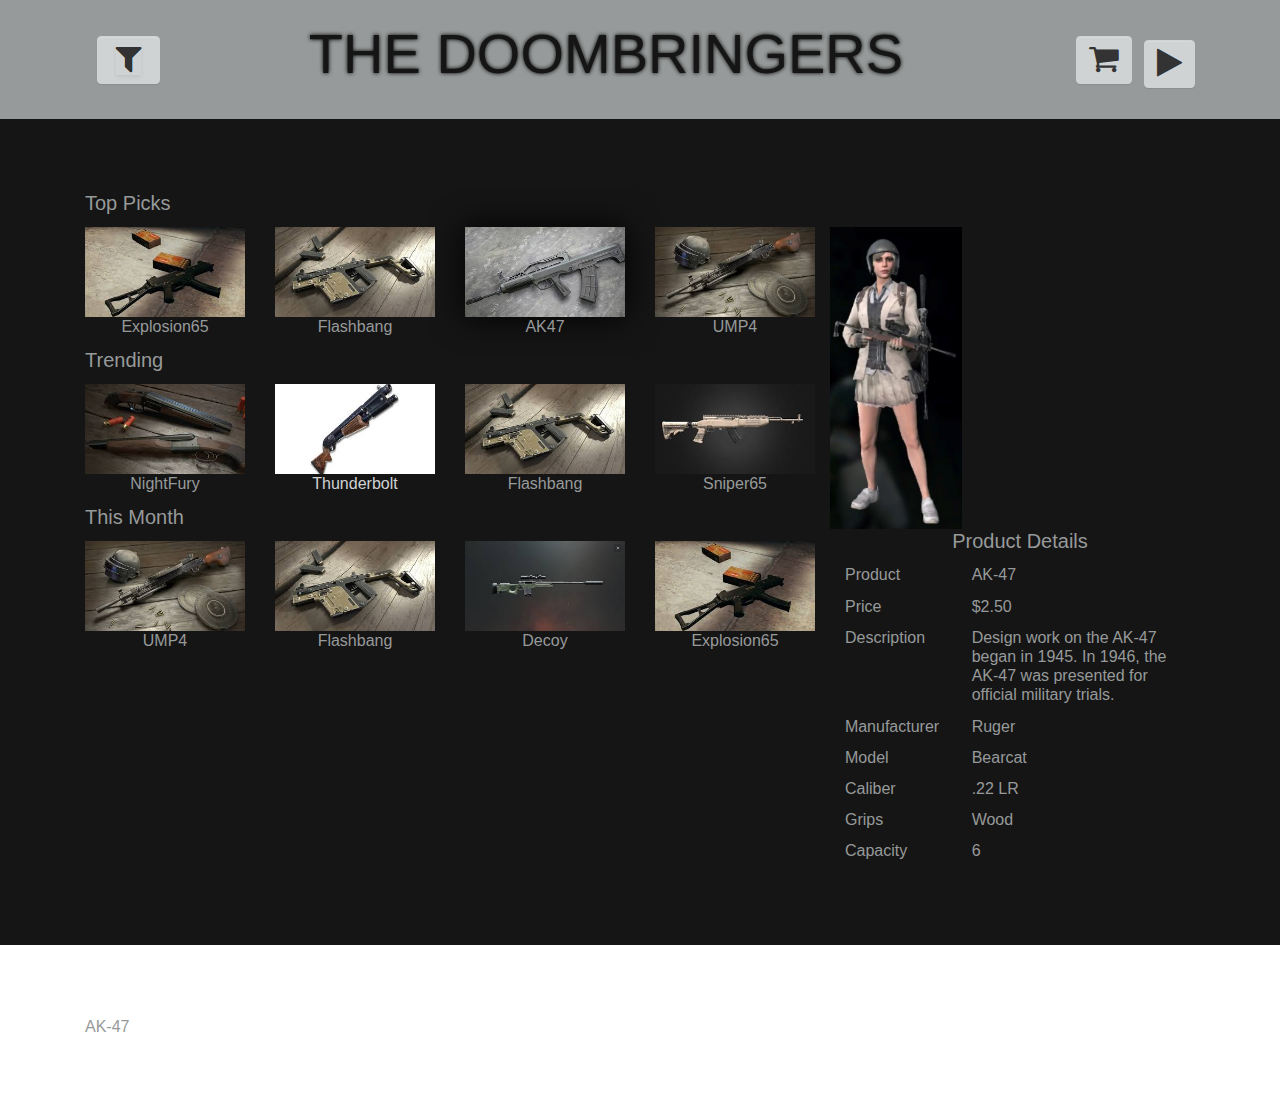
<file: ProductDetailPage.html>
<!DOCTYPE html>
<html>

<head>
  <meta charset="utf-8">
  <meta name="viewport" content="width=device-width, initial-scale=1">
  <link rel="stylesheet" href="https://cdnjs.cloudflare.com/ajax/libs/font-awesome/4.7.0/css/font-awesome.min.css" type="text/css">
  <link rel="stylesheet" href="theme.css" type="text/css">
</head>

<body>
  <nav class="navbar navbar-expand-md navbar-light bg-primary">
    <div class="container">
      <div class="row" style="">
        <div class="col-md-12"><a class="btn navbar-btn ml-md-2 w-100 btn-block btn-secondary" style=""><i class="fa fa-filter w-500 shadow-sm fa-2x bg-secondary" aria-hidden="true" style="	box-shadow: 0px 0px 4px  black;	text-shadow: 0px 0px 0px black;" id="f1"></i>
            <!-- javascript-->
            <script type="text/javascript" style="">
              document.getElementById("f1").onclick = function() {
                location.href = "EmptyFilterPage.html";
              };
            </script>
            <!-- javascript-->
          </a></div>
      </div><span class="navbar-text text-center w-100 text-capitalize" style="">
        <h1 class="text-dark display-4" style="	text-shadow: 0px 0px 4px black;">THE DOOMBRINGERS</h1>
      </span> <button class="navbar-toggler navbar-toggler-right border-0" type="button" data-toggle="collapse" data-target="#navbar4" style="">
        <span class="navbar-toggler-icon"></span>
      </button>
      <div class="collapse navbar-collapse" id="navbar4">
        <a class="btn navbar-btn ml-md-2 w-100 btn-block btn-secondary" style=""><i class="fa fa-shopping-cart fa-2x bg-secondary" aria-hidden="true" id="s1"></i>
          <!-- javascript-->
          <script type="text/javascript" style="">
            document.getElementById("s1").onclick = function() {
              alert("Under Construction");
            };
          </script>
          <!-- javascript-->
        </a><a class="btn navbar-btn ml-md-2 w-100 btn-block btn-secondary ml-1" style=""><i class="fa fa-play fa-2x bg-secondary" aria-hidden="true" id="p"></i>
          <!-- javascript-->
          <script type="text/javascript" style="">
            document.getElementById("p").onclick = function() {
              location.href = "TrialPage.html";
            };
          </script>
          <!-- javascript-->
        </a>
      </div>
    </div>
  </nav>
  <div class="py-5 bg-dark" style="">
    <div class="container">
      <div class="row">
        <div class="col-md-8">
          <div class="row">
            <div class="col-md-12">
              <h5 class="text-primary">Top Picks</h5>
            </div>
          </div>
          <div class="row">
            <div class="col-md-3"><img class="img-fluid d-block" src="./weaponsimages/w14.jpg"></div>
            <div class="col-md-3"><img class="img-fluid d-block" src="./weaponsimages/w1.jpg"></div>
            <div class="col-md-3"><img class="img-fluid d-block" src="./weaponsimages/w2.jpg" style="	box-shadow: 0px 0px 34px  black;"></div>
            <div class="col-md-3"><img class="img-fluid d-block" src="./weaponsimages/w3.jpg"></div>
          </div>
          <div class="row">
            <div class="col-md-3">
              <h6 class="text-center text-primary">Explosion65</h6>
            </div>
            <div class="col-md-3">
              <h6 class="text-center text-primary">Flashbang</h6>
            </div>
            <div class="col-md-3">
              <h6 class="text-center text-primary">AK47</h6>
            </div>
            <div class="col-md-3">
              <h6 class="text-center text-primary">UMP4</h6>
            </div>
          </div>
          <div class="row">
            <div class="col-md-12">
              <h5 class="text-primary">Trending</h5>
            </div>
          </div>
          <div class="row">
            <div class="col-md-3"><img class="img-fluid d-block" src="./weaponsimages/w4.jpg"></div>
            <div class="col-md-3" style=""><img class="img-fluid d-block" src="./weaponsimages/w8.jpg"></div>
            <div class="col-md-3"><img class="img-fluid d-block" src="./weaponsimages/w1.jpg"></div>
            <div class="col-md-3 text-center"><img class="img-fluid d-block" src="./weaponsimages/w6.jpg"></div>
          </div>
          <div class="row">
            <div class="col-md-3">
              <h6 class="text-center text-primary">NightFury</h6>
            </div>
            <div class="col-md-3">
              <h6 class="text-center text-secondary">Thunderbolt</h6>
            </div>
            <div class="col-md-3">
              <h6 class="text-center text-primary">Flashbang</h6>
            </div>
            <div class="col-md-3">
              <h6 class="text-center text-primary">Sniper65</h6>
            </div>
          </div>
          <div class="row">
            <div class="col-md-12">
              <h5 class="text-primary" contenteditable="true">This Month</h5>
            </div>
          </div>
          <div class="row">
            <div class="col-md-3"><img class="img-fluid d-block" src="./weaponsimages/w3.jpg"></div>
            <div class="col-md-3"><img class="img-fluid d-block" src="./weaponsimages/w1.jpg"></div>
            <div class="col-md-3"><img class="img-fluid d-block" src="./weaponsimages/w15.jpg"></div>
            <div class="col-md-3"><img class="img-fluid d-block" src="./weaponsimages/w14.jpg"></div>
          </div>
          <div class="row">
            <div class="col-md-3">
              <h6 class="text-center text-primary">UMP4</h6>
            </div>
            <div class="col-md-3">
              <h6 class="text-center text-primary">Flashbang</h6>
            </div>
            <div class="col-md-3">
              <h6 class="text-center text-primary">Decoy</h6>
            </div>
            <div class="col-md-3">
              <h6 class="text-center text-primary">Explosion65</h6>
            </div>
          </div>
        </div>
        <div class="col-md-4">
          <div class="row">
            <div class="col-md-">
              <div class="row text-primary">
                <div class="col-md-5 mt-4" style=""><img class="img-fluid d-block" src="./pdpa.png" style=""></div>
              </div>
            </div>
          </div>
          <div class="row">
            <div class="col-md-12">
              <h5 class="text-center text-primary">Product Details</h5>
            </div>
          </div>
          <div class="row">
            <div class="col-md-4" style="">
              <h6 class="text-primary">Product</h6>
            </div>
            <div class="col-md-8" style="">
              <h6 class="text-primary text-left">AK-47</h6>
            </div>
          </div>
          <div class="row">
            <div class="col-md-4">
              <h6 class="text-primary">Price</h6>
            </div>
            <div class="col-md-8" style="">
              <h6 class="text-primary text-left">$2.50</h6>
            </div>
          </div>
          <div class="row">
            <div class="col-md-4 text-primary" style="">
              <h6 class="">Description</h6>
            </div>
            <div class="col-md-8" style="">
              <h6 class="text-primary text-left" contenteditable="true">Design work on the AK-47 began in 1945. In 1946, the AK-47 was presented for official military trials.</h6>
            </div>
          </div>
          <div class="row">
            <div class="col-md-4 px-1" style="">
              <h6 class="text-primary">&nbsp; Manufacturer</h6>
            </div>
            <div class="col-md-8 text-primary" style="">
              <h6 class="text-left">Ruger</h6>
            </div>
          </div>
          <div class="row">
            <div class="col-md-4" style="">
              <h6 class="text-primary">Model</h6>
            </div>
            <div class="col-md-8" style="">
              <h6 class="text-primary text-left">Bearcat</h6>
            </div>
          </div>
          <div class="row">
            <div class="col-md-4" style="">
              <h6 class="text-primary">Caliber</h6>
            </div>
            <div class="col-md-8" style="">
              <h6 class="text-primary text-left">.22 LR</h6>
            </div>
          </div>
          <div class="row">
            <div class="col-md-4" style="">
              <h6 class="text-primary">Grips</h6>
            </div>
            <div class="col-md-8" style="">
              <h6 class="text-primary text-left">Wood</h6>
            </div>
          </div>
          <div class="row">
            <div class="col-md-4" style="">
              <h6 class="text-primary">Capacity</h6>
            </div>
            <div class="col-md-8" style="">
              <h6 class="text-primary text-left">6</h6>
            </div>
          </div>
        </div>
      </div>
    </div>
  </div>
  <div class="py-5">
    <div class="container">
      <div class="row">
        <div class="col-md-12">
          <h6 class="text-primary text-left">AK-47</h6>
        </div>
      </div>
    </div>
  </div>
  <script src="https://code.jquery.com/jquery-3.3.1.slim.min.js" integrity="sha384-q8i/X+965DzO0rT7abK41JStQIAqVgRVzpbzo5smXKp4YfRvH+8abtTE1Pi6jizo" crossorigin="anonymous"></script>
  <script src="https://cdnjs.cloudflare.com/ajax/libs/popper.js/1.14.3/umd/popper.min.js" integrity="sha384-ZMP7rVo3mIykV+2+9J3UJ46jBk0WLaUAdn689aCwoqbBJiSnjAK/l8WvCWPIPm49" crossorigin="anonymous"></script>
  <script src="https://stackpath.bootstrapcdn.com/bootstrap/4.2.1/js/bootstrap.min.js" integrity="sha384-B0UglyR+jN6CkvvICOB2joaf5I4l3gm9GU6Hc1og6Ls7i6U/mkkaduKaBhlAXv9k" crossorigin="anonymous"></script>

</body>

</html>
</file>
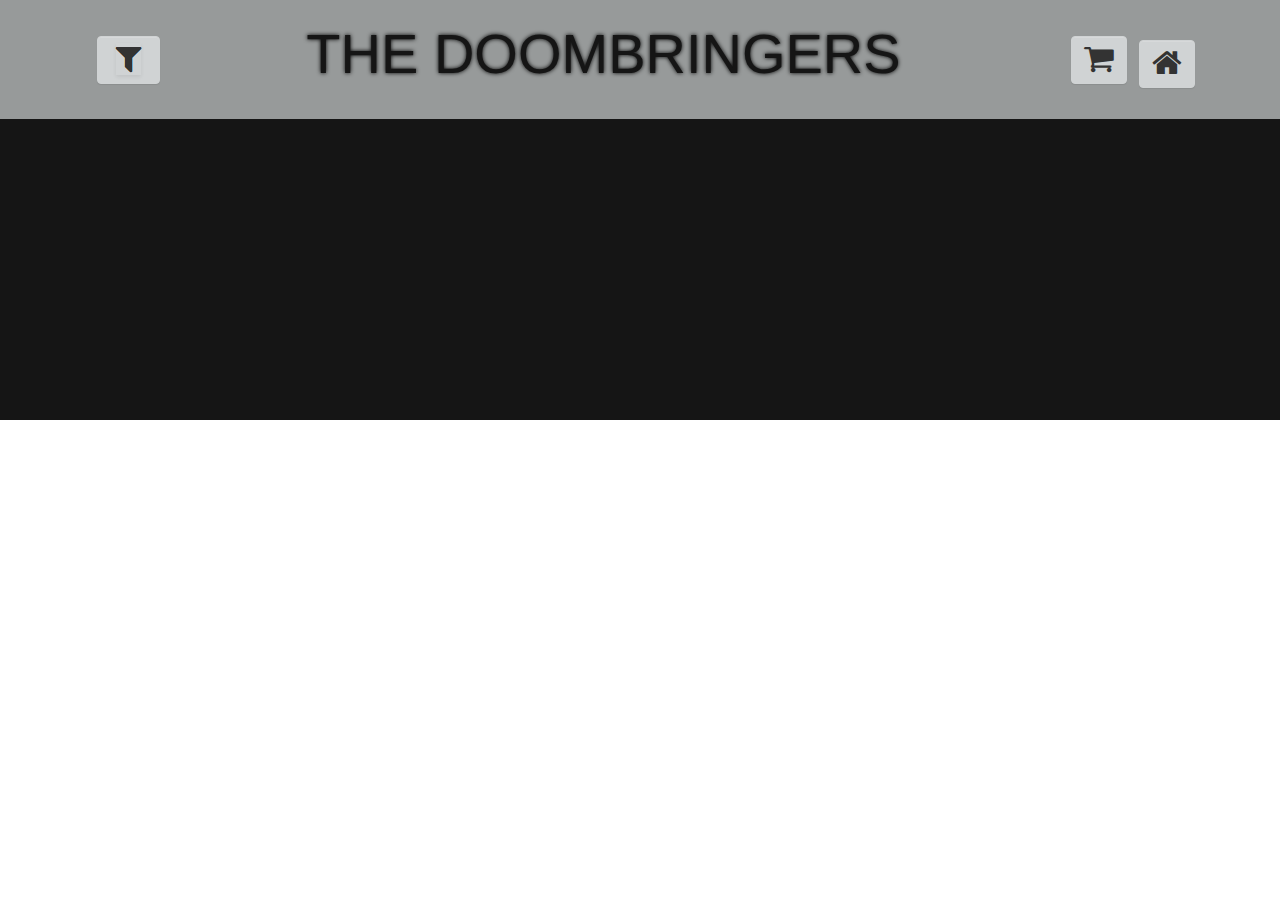
<file: Trial Page.html>
<!DOCTYPE html>
<html>

<head>
  <meta charset="utf-8">
  <meta name="viewport" content="width=device-width, initial-scale=1">
  <link rel="stylesheet" href="https://cdnjs.cloudflare.com/ajax/libs/font-awesome/4.7.0/css/font-awesome.min.css" type="text/css">
  <link rel="stylesheet" href="theme.css" type="text/css">
</head>

<body>
  <nav class="navbar navbar-expand-md navbar-light bg-primary" style="">
    <div class="container">
      <div class="row" style="">
        <div class="col-md-12"><a class="btn navbar-btn ml-md-2 w-100 btn-block btn-secondary" style=""><i class="fa fa-filter w-500 shadow-sm fa-2x bg-secondary" aria-hidden="true" style="	box-shadow: 0px 0px 4px  black;	text-shadow: 0px 0px 0px black;" id="filt"></i>
          </a></div>
      </div><span class="navbar-text text-center w-100 text-capitalize" style="">
        <h1 class="display-4 text-dark" style="	text-shadow: 0px 0px 4px black;">THE DOOMBRINGERS</h1>
      </span> <button class="navbar-toggler navbar-toggler-right border-0" type="button" data-toggle="collapse" data-target="#navbar4" style="">
        <span class="navbar-toggler-icon"></span>
      </button>
      <div class="collapse navbar-collapse" id="navbar4">
        <a class="btn navbar-btn ml-md-2 w-100 btn-block btn-secondary" style=""><i class="fa fa-shopping-cart fa-2x bg-secondary" aria-hidden="true" id="sc"></i>
          <!-- javascript-->
          <script type="text/javascript" style="">
            document.getElementById("sc").onclick = function() {
              alert("Under Construction!!");
            };
          </script>
          <!-- javascript-->
        </a> <a class="btn navbar-btn ml-md-2 w-100 btn-block btn-secondary" style=""><i class="fa fa-home fa-2x bg-secondary" aria-hidden="true" id="home"></i>
          <!-- javascript-->
          <script type="text/javascript" style="">
            document.getElementById("home").onclick = function() {
              location.href = "index.html";
            };
          </script>
          <!-- javascript-->
        </a></div>
    </div>
  </nav>
  <div class="py-5 bg-dark mt-0">
    <div class="container">
      <div class="row">
        <div class="col-md-12">
          <!-- <div class="embed-responsive embed-responsive-16by9"> -->
            <div>
              <iframe width=100% height=100% src="https://www.youtube.com/embed/OA4RJXlS4uw" frameborder="0" allow="accelerometer; autoplay; encrypted-media; gyroscope; picture-in-picture" allowfullscreen></iframe>
          </div>
        </div>
      </div>
    </div>
  </div>
  <script src="https://code.jquery.com/jquery-3.3.1.slim.min.js" integrity="sha384-q8i/X+965DzO0rT7abK41JStQIAqVgRVzpbzo5smXKp4YfRvH+8abtTE1Pi6jizo" crossorigin="anonymous"></script>
  <script src="https://cdnjs.cloudflare.com/ajax/libs/popper.js/1.14.3/umd/popper.min.js" integrity="sha384-ZMP7rVo3mIykV+2+9J3UJ46jBk0WLaUAdn689aCwoqbBJiSnjAK/l8WvCWPIPm49" crossorigin="anonymous"></script>
  <script src="https://stackpath.bootstrapcdn.com/bootstrap/4.2.1/js/bootstrap.min.js" integrity="sha384-B0UglyR+jN6CkvvICOB2joaf5I4l3gm9GU6Hc1og6Ls7i6U/mkkaduKaBhlAXv9k" crossorigin="anonymous"></script>

</body>

</html>
</file>
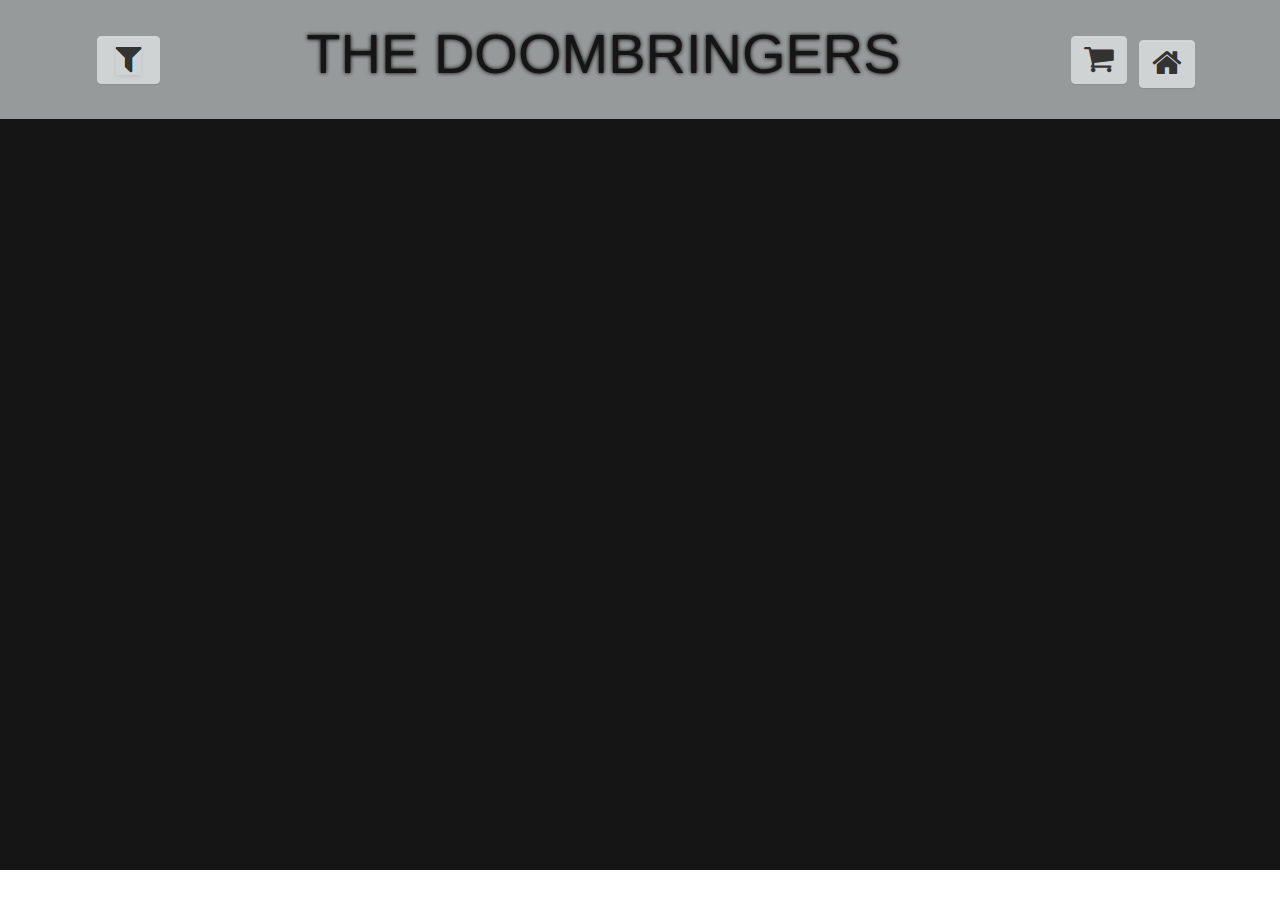
<file: TrialPage.html>
<!DOCTYPE html>
<html>

<head>
  <meta charset="utf-8">
  <meta name="viewport" content="width=device-width, initial-scale=1">
  <link rel="stylesheet" href="https://cdnjs.cloudflare.com/ajax/libs/font-awesome/4.7.0/css/font-awesome.min.css" type="text/css">
  <link rel="stylesheet" href="theme.css" type="text/css">
</head>

<body>
  <nav class="navbar navbar-expand-md navbar-light bg-primary" style="">
    <div class="container">
      <div class="row" style="">
        <div class="col-md-12"><a class="btn navbar-btn ml-md-2 w-100 btn-block btn-secondary" style=""><i class="fa fa-filter w-500 shadow-sm fa-2x bg-secondary" aria-hidden="true" style="	box-shadow: 0px 0px 4px  black;	text-shadow: 0px 0px 0px black;" id="filt"></i>
          </a></div>
      </div><span class="navbar-text text-center w-100 text-capitalize" style="">
        <h1 class="display-4 text-dark" style="	text-shadow: 0px 0px 4px black;">THE DOOMBRINGERS</h1>
      </span> <button class="navbar-toggler navbar-toggler-right border-0" type="button" data-toggle="collapse" data-target="#navbar4" style="">
        <span class="navbar-toggler-icon"></span>
      </button>
      <div class="collapse navbar-collapse" id="navbar4">
        <a class="btn navbar-btn ml-md-2 w-100 btn-block btn-secondary" style=""><i class="fa fa-shopping-cart fa-2x bg-secondary" aria-hidden="true" id="sc"></i>
          <!-- javascript-->
          <script type="text/javascript" style="">
            document.getElementById("sc").onclick = function() {
              alert("Under Construction!!");
            };
          </script>
          <!-- javascript-->
        </a> <a class="btn navbar-btn ml-md-2 w-100 btn-block btn-secondary" style=""><i class="fa fa-home fa-2x bg-secondary" aria-hidden="true" id="home"></i>
          <!-- javascript-->
          <script type="text/javascript" style="">
            document.getElementById("home").onclick = function() {
              location.href = "index.html";
            };
          </script>
          <!-- javascript-->
        </a></div>
    </div>
  </nav>
  <div class="py-5 bg-dark mt-0">
    <div class="container">
      <div class="row">
        <div class="col-md-12">
          <!-- <div class="embed-responsive embed-responsive-16by9"> -->
            <div >
              <iframe width="800" height="600" src="https://www.youtube.com/embed/OA4RJXlS4uw" frameborder="0" allow="accelerometer; autoplay; encrypted-media; gyroscope; picture-in-picture" allowfullscreen></iframe>
          </div>
        </div>
      </div>
    </div>
  </div>
  <script src="https://code.jquery.com/jquery-3.3.1.slim.min.js" integrity="sha384-q8i/X+965DzO0rT7abK41JStQIAqVgRVzpbzo5smXKp4YfRvH+8abtTE1Pi6jizo" crossorigin="anonymous"></script>
  <script src="https://cdnjs.cloudflare.com/ajax/libs/popper.js/1.14.3/umd/popper.min.js" integrity="sha384-ZMP7rVo3mIykV+2+9J3UJ46jBk0WLaUAdn689aCwoqbBJiSnjAK/l8WvCWPIPm49" crossorigin="anonymous"></script>
  <script src="https://stackpath.bootstrapcdn.com/bootstrap/4.2.1/js/bootstrap.min.js" integrity="sha384-B0UglyR+jN6CkvvICOB2joaf5I4l3gm9GU6Hc1og6Ls7i6U/mkkaduKaBhlAXv9k" crossorigin="anonymous"></script>

</body>

</html>
</file>
